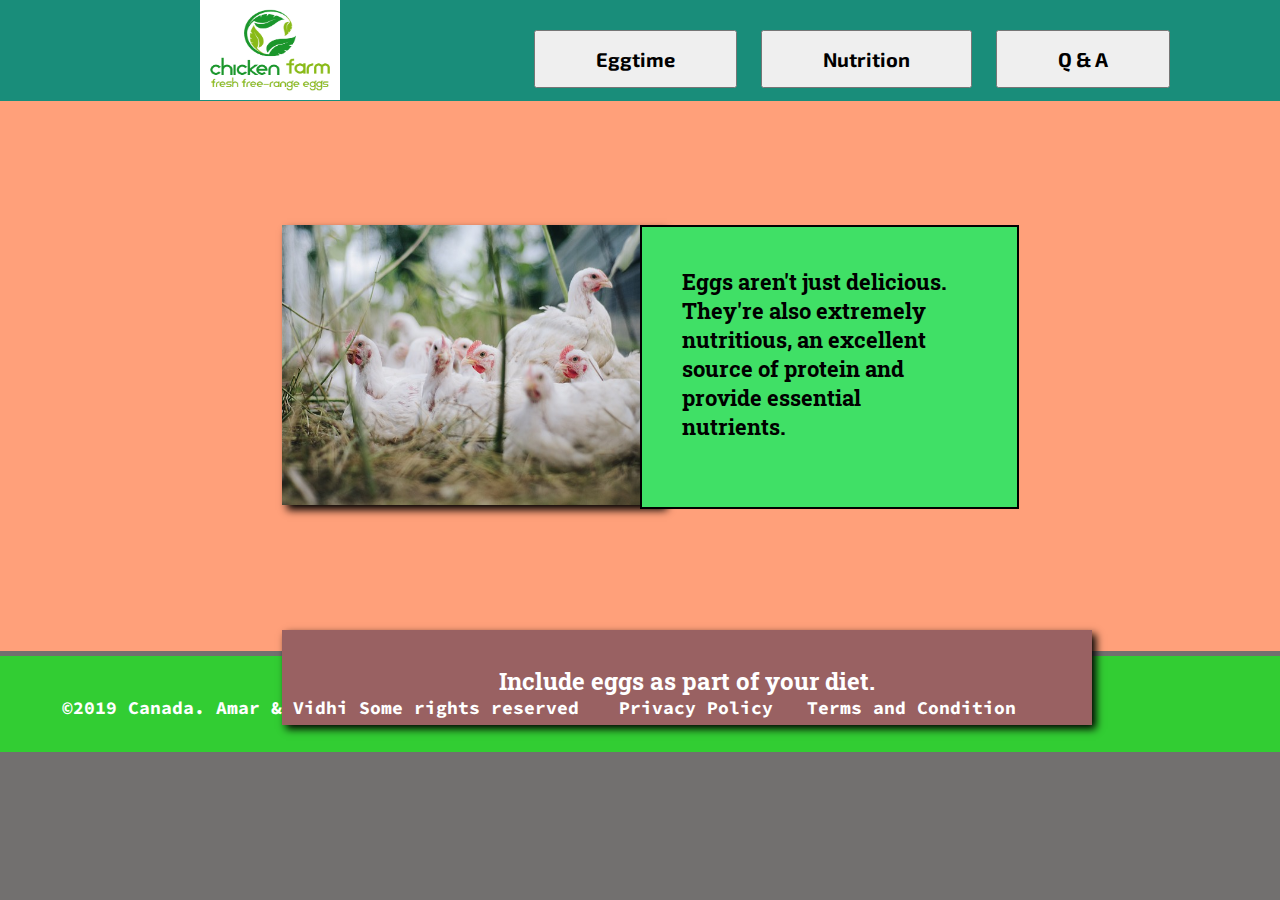
<file: Amar & Vidhi/index.html>
<!DOCTYPE html>
<html lang="en">

<head>
    <meta charset="UTF-8">
    <meta name="viewport" content="width=device-width, initial-scale=1.0">
    <link rel="stylesheet" href="style/style.css">
    <link href="https://fonts.googleapis.com/css?family=Roboto+Slab&display=swap" rel="stylesheet">
    <link href="https://fonts.googleapis.com/css?family=Source+Code+Pro&display=swap" rel="stylesheet">
    <link href="https://fonts.googleapis.com/css?family=Exo+2&display=swap" rel="stylesheet">
    <title>Test_1</title>
</head>

<body>
    <nav class="navigation">
        <img src="images/Logo.PNG" alt="chicken logo" id="logo">
        <ul>
            <li><a href="https://www.linkedin.com/in/iamamarjit95/"><button class="btn">Eggtime</button></a></li>
            <li><a href="https://www.linkedin.com/in/iamamarjit95/"><button class="btn">Nutrition</button></a></li>
            <li><a href="https://www.linkedin.com/in/iamamarjit95/"><button class="btn">Q &amp; A</button></a></li>
        </ul>
    </nav>
    <section class="mainbody">
        <figure>
            <img src="images/chickens.jpg" alt="chicken" id="chicken">
        </figure>
        <div class="intro">
            <p>Eggs aren't just delicious.</p>
            <p>They're also extremely nutritious, an excellent source of protein and provide essential<br> nutrients.
            </p>
        </div>
        <div class="advice">
            <h2>Include eggs as part of your diet.</h2>
        </div>
    </section>
    <footer class="myfooter">
        <ul class="footerlist">
            <li id="firstlink">
                <h4>&copy2019 Canada. Amar &amp; Vidhi Some rights reserved</h4>
            </li>
            <li id="secondlink">
                <h4>Privacy Policy</h4>
            </li>
            <li id="thirdlink">
                <h4>Terms and Condition</h4>
            </li>
        </ul>
    </footer>
</body>

</html>
</file>
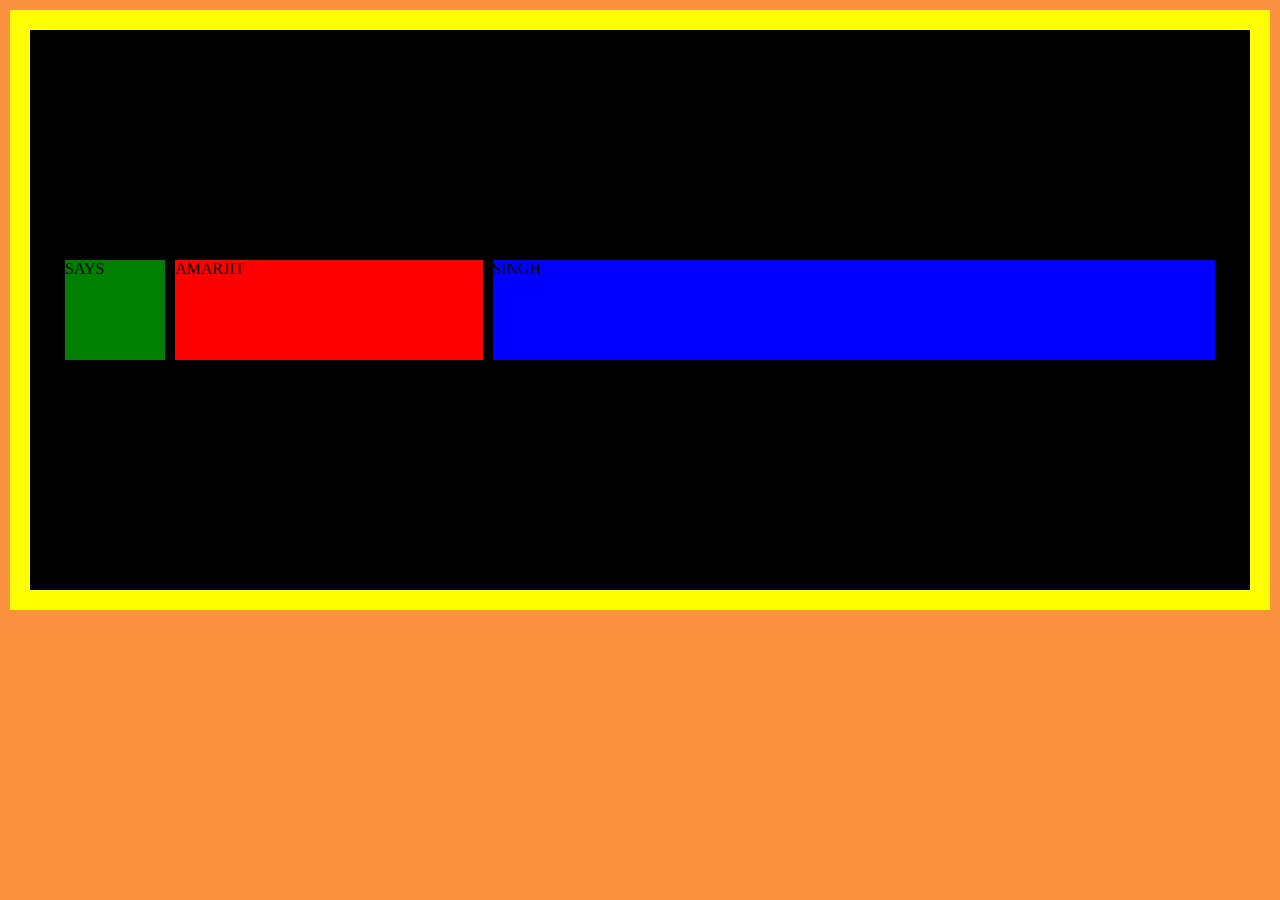
<file: flex/index.html>
<!DOCTYPE html>
<html lang="en">
<head>
    <meta charset="UTF-8">
    <meta name="viewport" content="width=device-width, initial-scale=1.0">
    <link rel="stylesheet" href="style.css">
    <title>Document</title>
</head>
<body>
    <div class="container">
        <div class="one">AMARJIT</div>
        <div class="two">SAYS</div>
        <div class="three">SINGH</div>
    </div>
</body>
</html>
</file>
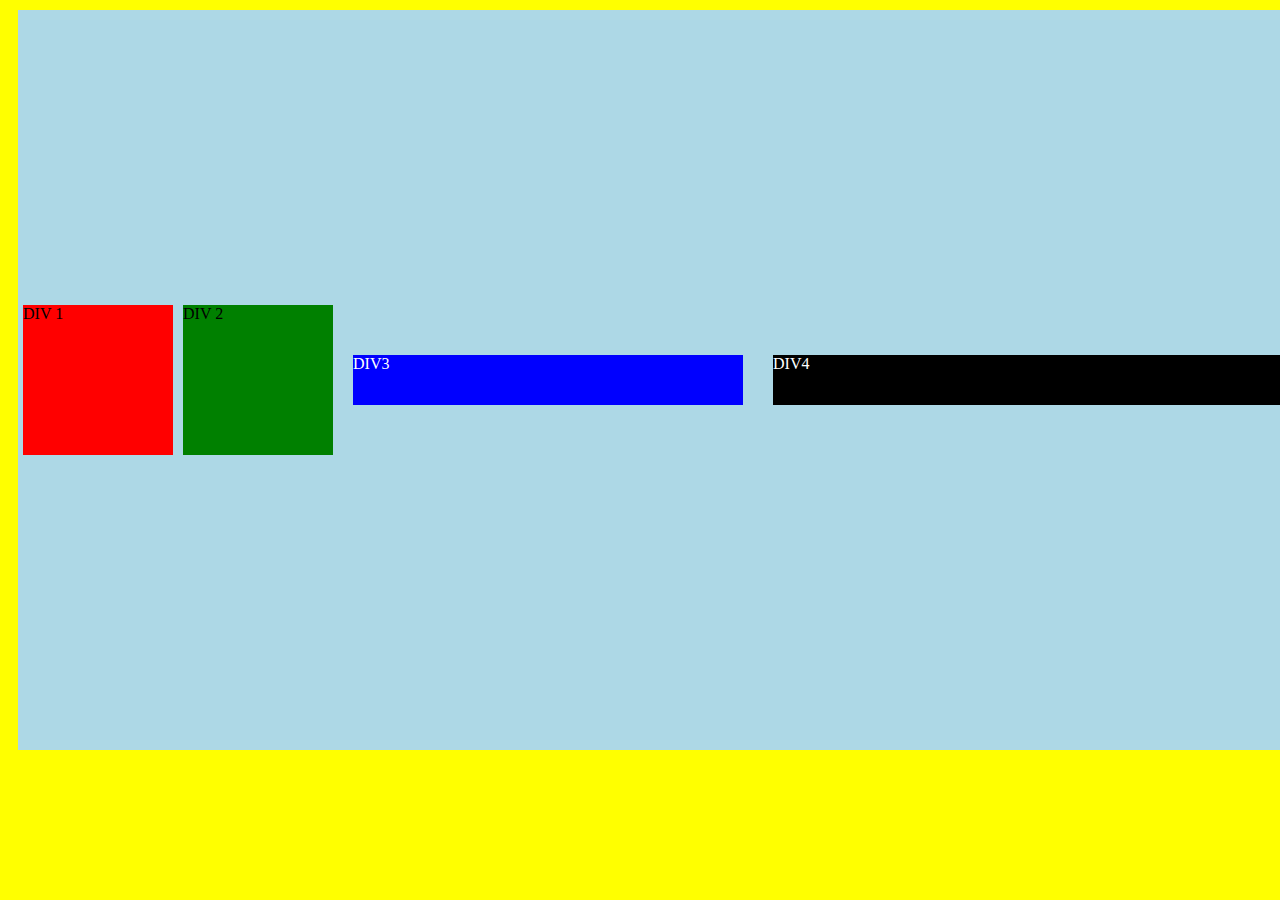
<file: Flexpractise/index.html>
<!DOCTYPE html>
<html lang="en">
<head>
    <meta charset="UTF-8">
    <meta name="viewport" content="width=device-width, initial-scale=1.0">
    <link rel="stylesheet" href="style.css">
    <title>Document</title>
</head>
<body>
    <div class="container">
        <div class="div1">DIV 1</div>
        <div class="div2">DIV 2</div>
        <div class="div3">DIV3</div>
        <div class="div4">DIV4</div>

    </div>

</body>
</html>
</file>
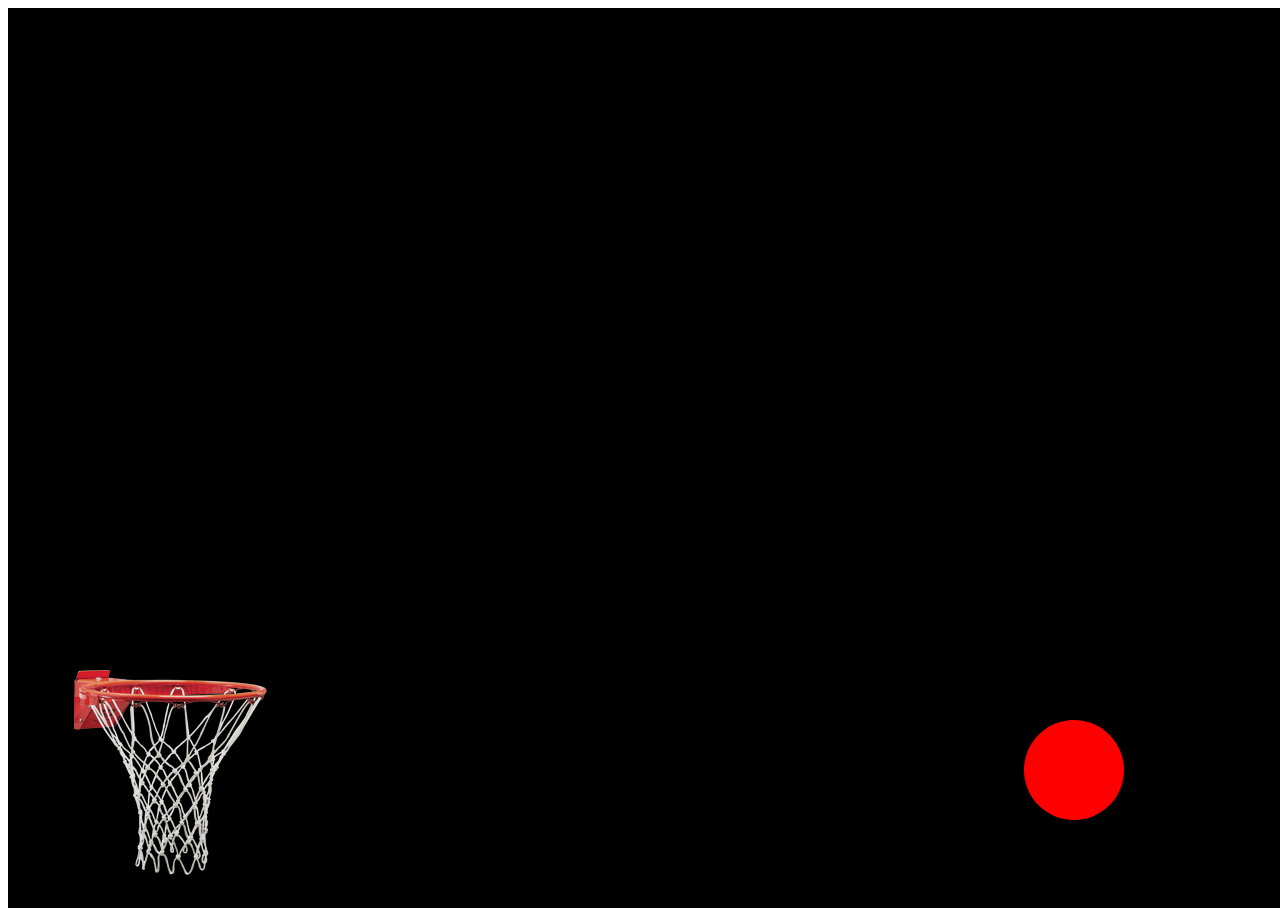
<file: animation/animation.html>
<!DOCTYPE html>
<html lang="en">
<head>
    <meta charset="UTF-8">
    <meta name="viewport" content="width=device-width, initial-scale=1.0">
    <title>Animation</title>
    <link rel="stylesheet" href="style.css">
</head>
<body>
    <div>
        <div class="ball"></div>
    </div>
    
</body>
</html>
</file>
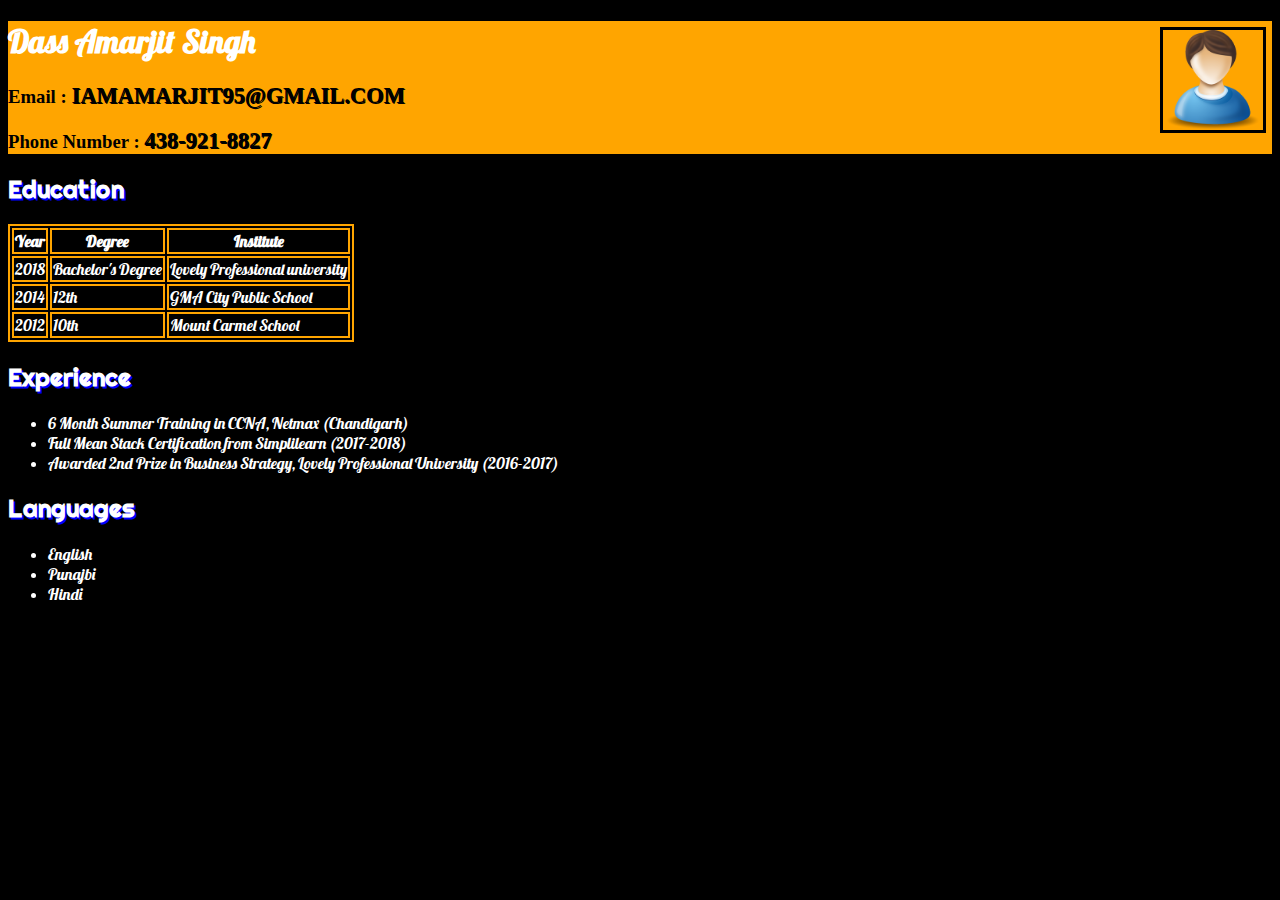
<file: CV/AmarCV.htm>
<!DOCTYPE html>
<html lang="en">
<head>
    <meta charset="UTF-8">
    <meta name="viewport" content="width=device-width, initial-scale=1.0">
    <title>Amarjit Singh</title>
    <link rel="stylesheet" type="text/css" href="MyStyle.css" >
    <link href="https://fonts.googleapis.com/css?family=Lobster&display=swap" rel="stylesheet">
    <link href="https://fonts.googleapis.com/css?family=Righteous&display=swap" rel="stylesheet">
</head>
<body>

        <div class="Main">
            <img src="photo.png" alt="Photo" id="ProfilePhoto" >
            <h1>Dass Amarjit Singh</h1>
            <h3>Email : <a href="https://www.linkedin.com/in/iamamarjit95/">iamamarjit95@gmail.com</a></h3>
            <h3>Phone Number : <a href="438-921-8827">438-921-8827</a></h3>
        </div>

    <section>
        <h2>Education</h2>
        <table>
            <thead>
                <tr>
                    <th>Year</th>
                    <th>Degree</th>
                    <th> Institute</th>
                </tr>
            </thead>
            <tbody>
                <tr>
                    <td>2018</td>
                    <td>Bachelor's Degree</td>
                    <td>Lovely Professional university</td>
                </tr>
                <tr>
                    <td>2014</td>
                    <td>12th</td>
                    <td>GMA City Public School</td>
                </tr>
                <tr>
                    <td>2012</td>
                    <td>10th</td>
                    <td>Mount Carmel School</td>
                </tr>
            </tbody>
        </table>
    </section>
    <section >
       <h2 >Experience</h2>
       <ul>
           <li>6 Month Summer Training in CCNA, Netmax (Chandigarh)</li>
           <li>Full Mean Stack Certification from Simplilearn (2017-2018) </li>
           <li>Awarded 2nd Prize in Business Strategy, Lovely Professional University (2016-2017)</li>
       </ul>
    </section>

    <section>
        
        <h2 >Languages</h2>
        <ul>
            <li>English</li>
            <li>Punajbi</li>
            <li>Hindi</li>
        </ul>
    </section>
</body>
</html>
</file>
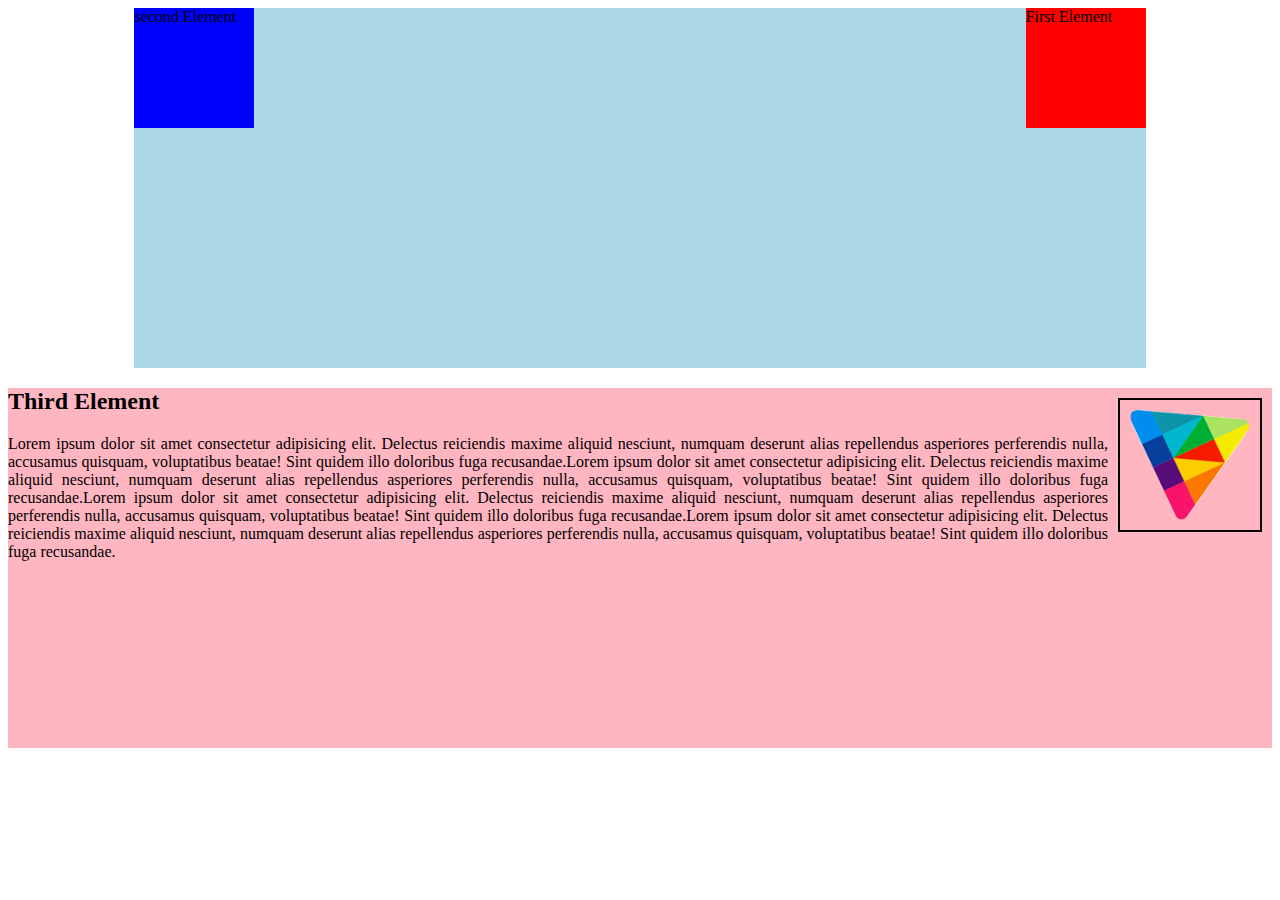
<file: float/demo.html>
<!DOCTYPE html>
<html lang="en">
<head>
    <meta charset="UTF-8">
    <meta name="viewport" content="width=device-width, initial-scale=1.0">
    <link rel="stylesheet" href="./style.css">
    <title>Document</title>
</head>
<body>
<div class="section">
    <div class="first">First Element</div>
    <div class="second">second Element</div>
</div>
    <div class="third">
        <img src="favicon.png" alt="image">
        <h2>Third Element</h2>
        <p>Lorem ipsum dolor sit amet consectetur adipisicing elit. Delectus reiciendis maxime aliquid nesciunt, numquam deserunt alias repellendus asperiores perferendis nulla, accusamus quisquam, voluptatibus beatae! Sint quidem illo doloribus fuga recusandae.Lorem ipsum dolor sit amet consectetur adipisicing elit. Delectus reiciendis maxime aliquid nesciunt, numquam deserunt alias repellendus asperiores perferendis nulla, accusamus quisquam, voluptatibus beatae! Sint quidem illo doloribus fuga recusandae.Lorem ipsum dolor sit amet consectetur adipisicing elit. Delectus reiciendis maxime aliquid nesciunt, numquam deserunt alias repellendus asperiores perferendis nulla, accusamus quisquam, voluptatibus beatae! Sint quidem illo doloribus fuga recusandae.Lorem ipsum dolor sit amet consectetur adipisicing elit. Delectus reiciendis maxime aliquid nesciunt, numquam deserunt alias repellendus asperiores perferendis nulla, accusamus quisquam, voluptatibus beatae! Sint quidem illo doloribus fuga recusandae.</p>
    </div>
</body>
</html>
</file>
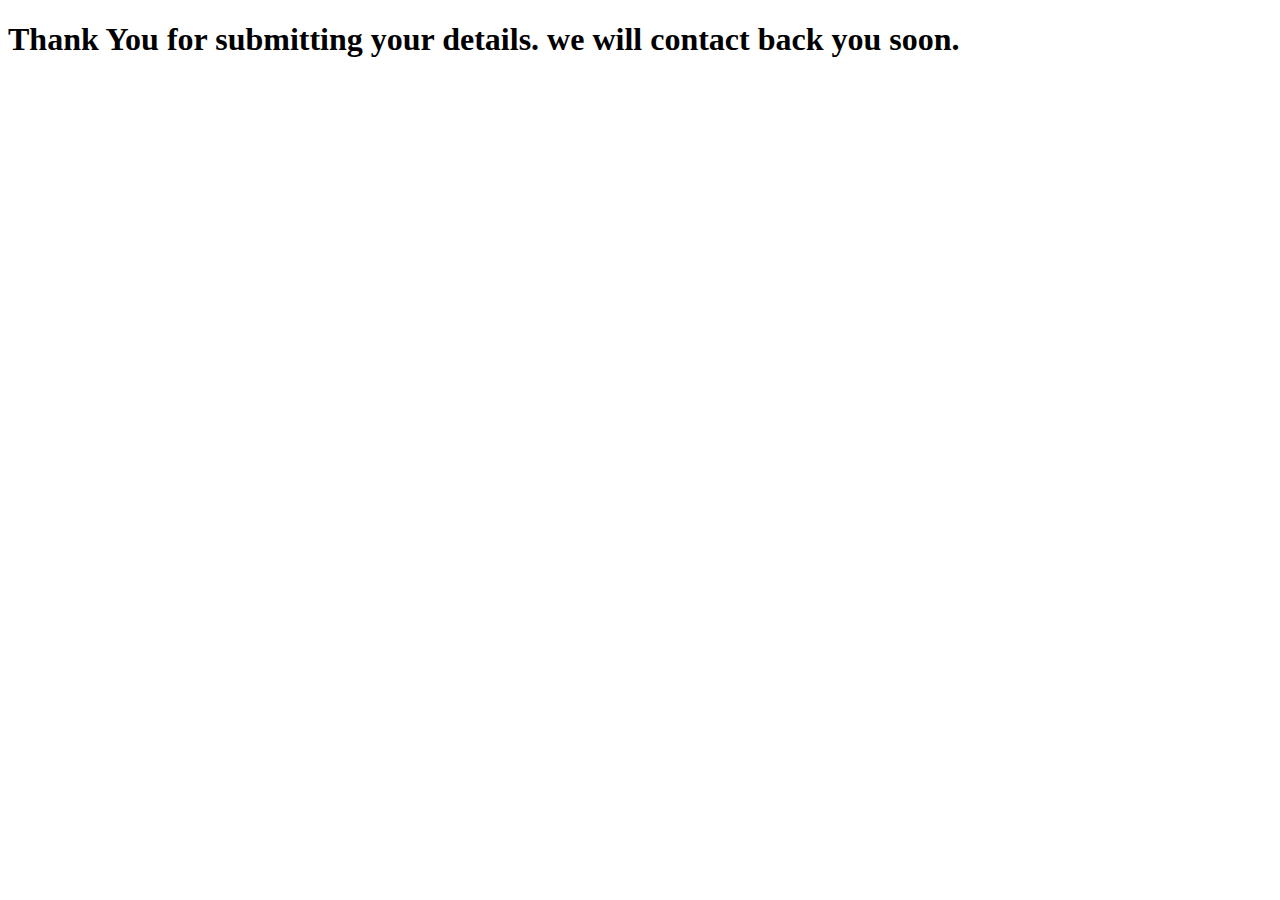
<file: Forms/MyDemo.html>
<!DOCTYPE html>
<html lang="en">
<head>
    <meta charset="UTF-8">
    <meta name="viewport" content="width=device-width, initial-scale=1.0">
    <title>Document</title>
</head>
<body>
    <h1>Thank You for submitting your details. we will contact back you soon.</h1>
</body>
</html>
</file>
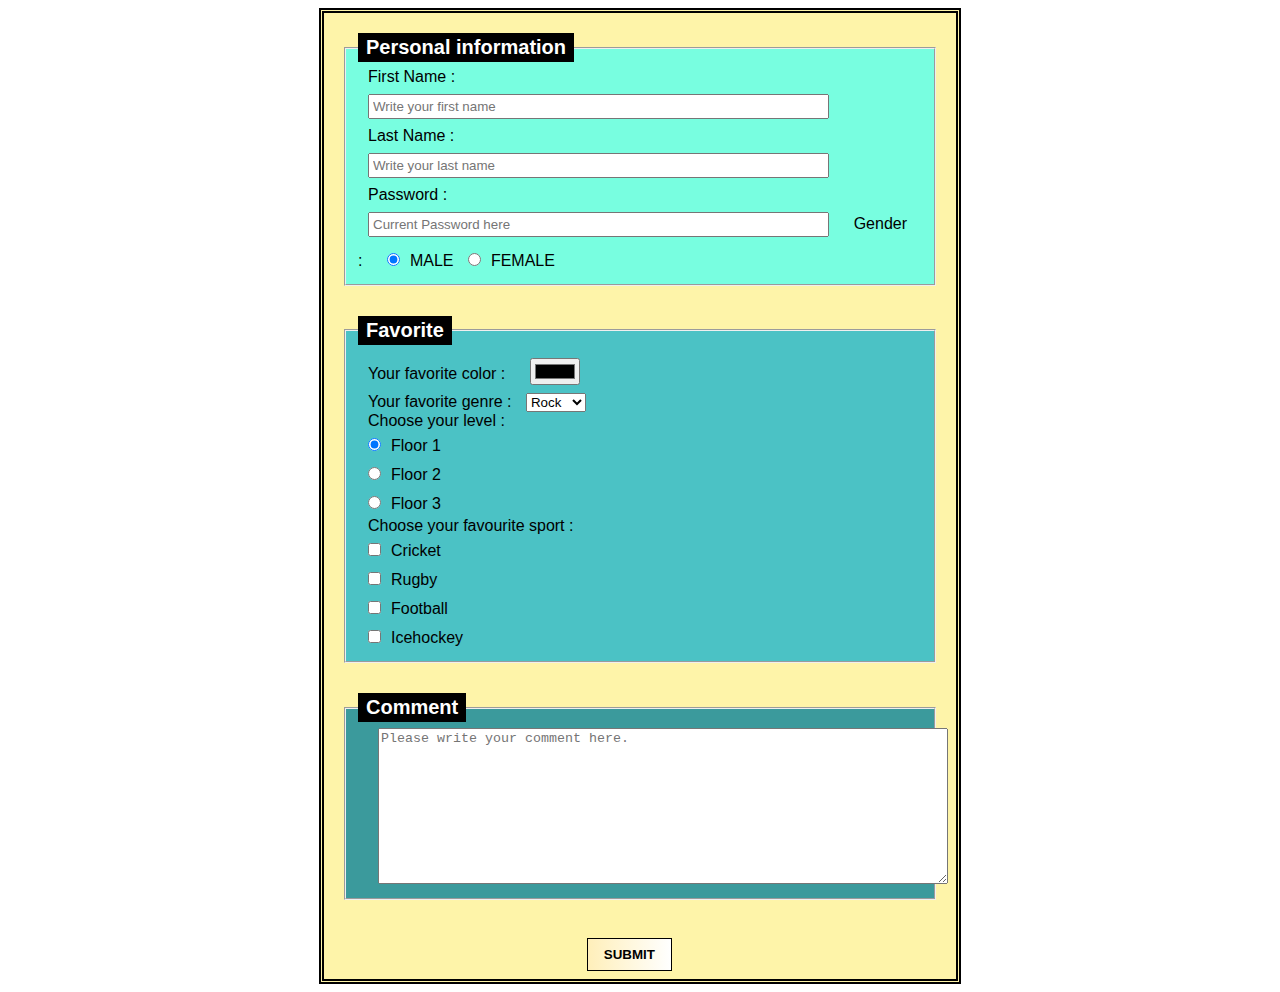
<file: Forms/Myform.html>
<!DOCTYPE html>
<html lang="en">
<head>
    <meta charset="UTF-8">
    <meta name="viewport" content="width=device-width, initial-scale=1.0">
    <title>Document</title>
    <link rel="stylesheet" href="style.css">
</head>
<body>
    <form action="MyDemo.html" method="POST">
        <fieldset id="section1">
            <legend>Personal information</legend>
            <label for="firstname">First Name : </label>
            <input type="text" name="FirstName" placeholder="Write your first name" required id="firstname"><br>

            <label for="lastname">Last Name :</label>
            <input type="text" name="LastName" placeholder="Write your last name" required id="lastname"><br>

            <label for="password">Password :</label>
            
            <input type="password" name="password" id="password" placeholder="Current Password here" required>
            
            <label for="Gender">Gender :</label>
            <input type="radio" id="genderMale" name="gender" value="male" checked>MALE
            <input type="radio" id="genderFemale" name="gender" value="female">FEMALE<br>
    </fieldset>
    <fieldset id="section2">
        <legend>Favorite</legend>
            <label for="color">Your favorite color :</label>
            <input type="color" name="color" id="color"><br>

            <label for="genre">Your favorite genre :</label>
            <select id="genre">
                <option value="Rock">Rock</option>
                <option value="folk">Folk</option>
                <option value="pop">Pop</option>
                <option value="electro">Electo</option>
            </select><br>

            <label for="level">Choose your level :</label><br>
            <input type="radio" name="floor" id="r1" checked>Floor 1<br>
            <input type="radio" name="floor" id="r2">Floor 2<br>
            <input type="radio" name="floor" id="r3">Floor 3<br>

            <label for="sport">Choose your favourite sport :</label><br>
            <input type="checkbox">Cricket<br>
            <input type="checkbox">Rugby<br>
            <input type="checkbox">Football<br>
            <input type="checkbox">Icehockey<br>
    </fieldset>
    <fieldset id="section3">
        <legend>Comment</legend>
        <label for="comment"></label>
        <textarea name="commentSection" id="comment" cols="30" rows="10" placeholder="Please write your comment here."></textarea>
    </fieldset>

	
    <input type="submit" value="SUBMIT" id="submit">
</form>

</body>
    
</html>
</file>
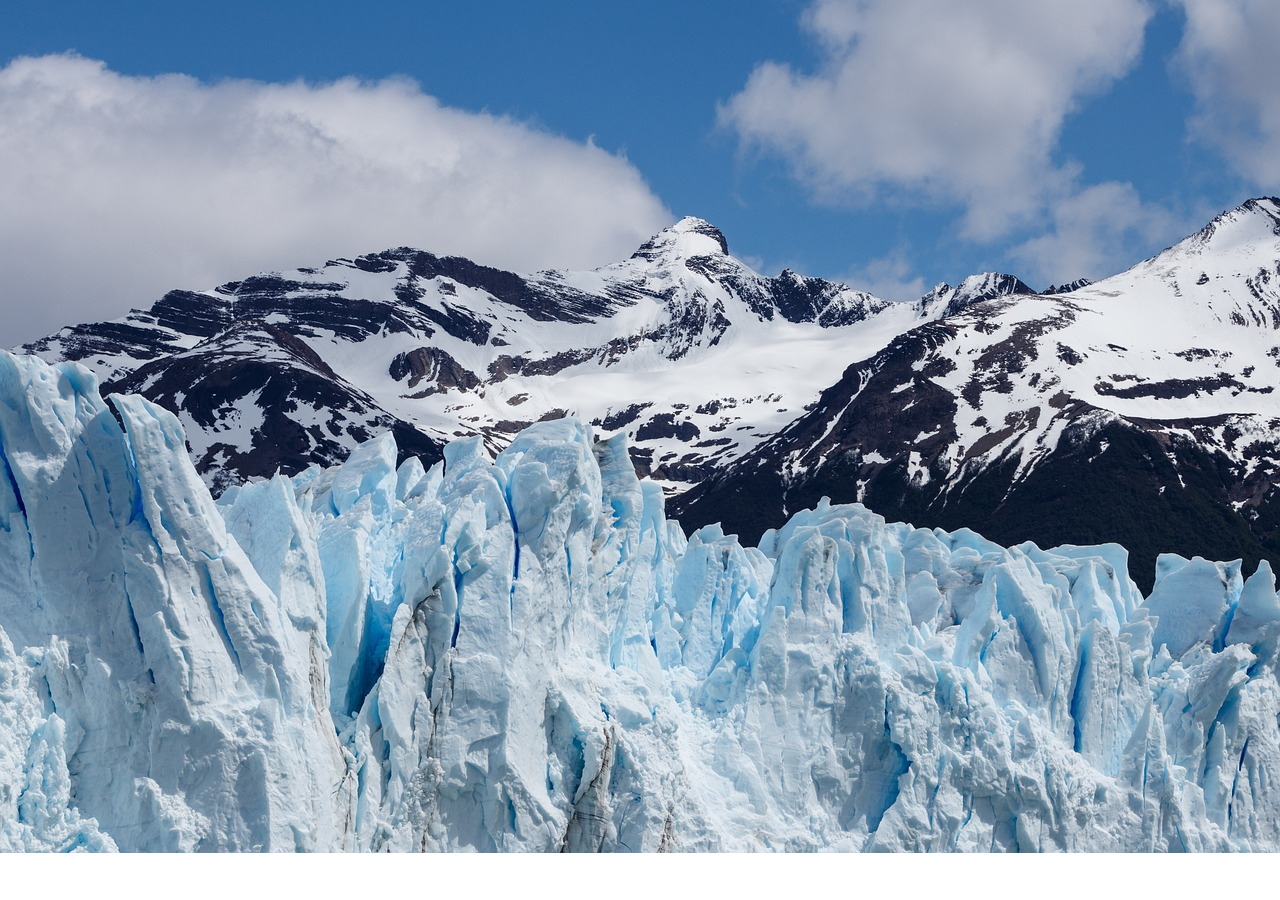
<file: Variable/Home.html>
<!DOCTYPE html>
<html lang="en">
<head>
    <meta charset="UTF-8">
    <meta name="viewport" content="width=device-width, initial-scale=1.0">
    <link rel="stylesheet" href="../Variable/style.css">
    <title>Document</title>
</head>
<body>
    <div class="main">
    </div>
</body>
</html>
</file>
<file: Amar & Vidhi/style/style.css>
@media only screen and (max-width: 1920px)
{
    /* color schema */
    :root {
        --top-green: #198D7A;
        --middle-peach: #FFA07A;
        --middle-green: #40E066;
        --middle-magenta-brown: #996162;
        --bottom-green: #32CD33;
    }

    /* removing unwanted space */ 
    * {
        padding: 0;
        margin: 0;
    }

    /* body background color */
    body {
        background: #72706F;
    }

    .navigation {
        background: var(--top-green);
        height: 101px;
    }

    #logo {
        width: 140px;
        height: 100px;
        float: left;
        margin-left: 200px;
    }

    ul {
        float: right;
        margin-right: 100px;
    }

    li {
        display: inline-block;
        margin: 30px 10px;
    }

    /* creating padding for the button */
    .btn {
        padding: 15px 60px;
        font-weight: bolder;
        font-size: 20px;
        font-family: 'Exo 2', sans-serif;
    }

    a {
        text-decoration: none;
        color: black;
    }

    .mainbody {
        background: var(--middle-peach);
        width: 100%;
        height: 550px;
    }

    #chicken {
        clear: both;
        height: 280px;
        width: 380px;
        position: absolute;
        left: 22%;
        top: 25%;
        box-shadow: 5px 5px 8px black;
    }

    #chicken:hover {
        opacity: .9;
        box-shadow: none;
    }

    .intro {
        background: var(--middle-green);
        height: 200px;
        width: 295px;
        text-align: left;
        border: 2px solid black;
        font-size: 22px;
        font-weight: bold;
        padding: 40px 40px;
        position: absolute;
        top: 25%;
        left: 50%;
        font-family: 'Roboto Slab', serif;
    }

    .advice {
        background: var(--middle-magenta-brown);
        height: 60px;
        width: 810px;
        text-align: center;
        padding-top: 35px;
        position: absolute;
        top: 70%;
        left: 22%;
        font-family: 'Roboto Slab', serif;
        box-shadow: 4px 4px 8px black;
    }

    /* setting color for h2 which comes after advice div*/
    .advice>h2 {
        color: white;
    }

    /* designing footer */
    .myfooter {
        margin-top: 5px;
        background: var(--bottom-green);
        width: 100%;
        height: 96px;
    }

    .myfooter>ul {
        width: 1000px;
    }

    /* positioning footer to correct location */
    .footerlist {
        position: relative;
        left: -10%;
        width: 700px;
        color: white;
        font-size: 18px;
        padding-top: 10px;
    }

    /* giving space to footer list elements*/
    #secondlink {
        margin-left: 25px;
    }

    #thirdlink {
        margin-left: 20px;
    }

    h4 {
        font-family: 'Source Code Pro', monospace;
    }
}

/* for ipad pro display */
@media only screen and (max-width: 1024px) {
    #logo {
        width: 120px;
        height: 100px;
        float: left;
        margin-left: 50px;
    }

    ul {
        float: right;
        margin-right: 10px;
    }

    .btn {
        padding: 10px 30px;
    }

    #chicken {
        clear: both;
        height: 225px;
        width: 260px;
        position: absolute;
        left: 16%;
        top: 25%;
        box-shadow: 5px 5px 8px black;
    }

    .intro {
        clear: both;
        background: var(--middle-green);
        width: 250px;
        height: 200px;
        text-align: left;
        border: 2px solid black;
        font-size: 22px;
        font-weight: bold;
        padding: 10px 10px;
        position: absolute;
        top: 25%;
        left: 55%;
        font-family: 'Roboto Slab', serif;
    }

    .advice {
        background: var(--middle-magenta-brown);
        height: 50px;
        width: 550px;
        text-align: center;
        padding-top: 20px;
        position: absolute;
        top: 65%;
        left: 17%;
        font-family: 'Roboto Slab', serif;
        box-shadow: 4px 4px 8px black;
    }

    .myfooter>ul {
        width: auto;
    }

    .footerlist {
        position: relative;
        left: -11%;
        width: 700px;
        color: white;
        font-size: 18px;
        padding-top: 10px;
    }

    #secondlink {
        margin-left: 0px;
    }

    #thirdlink {
        margin-left: 0px;
    }

    h4 {
        font-size: 12px;
    }

}

@media only screen and (max-width: 500px) {

    #logo {
        display: none;
    }

    ul {
        float: right;
        margin-right: 10px;
    }

    .btn {
        padding: 10px 30px;
    }

    #chicken {
        clear: both;
        height: 225px;
        width: 260px;
        position: absolute;
        left: 25%;
        top: 25%;
        box-shadow: 5px 5px 8px black;
    }

    .mainbody {
        background: var(--middle-peach);
        width: 100%;
        height: 750px;
    }

    .intro {
        clear: both;
        background: var(--middle-green);
        width: 250px;
        height: 200px;
        text-align: left;
        border: 2px solid black;
        font-size: 22px;
        font-weight: bold;
        padding: 10px 10px;
        position: absolute;
        top: 60%;
        left: 25%;
        font-family: 'Roboto Slab', serif;
    }

    .advice {
        background: var(--middle-magenta-brown);
        height: 50px;
        width: 380px;
        text-align: center;
        padding-top: 20px;
        position: absolute;
        top: 95%;
        left: 15%;
        font-family: 'Roboto Slab', serif;
        box-shadow: 4px 4px 8px black;
    }
  
    .myfooter>ul {
        width: auto;

    }

    .footerlist {
        position: relative;
        left: -4%;
        width: 700px;
        color: white;
        padding-top: 10px;
    }

    #secondlink {
        margin-left: 0px;
    }

    #thirdlink {
        margin-left: 0px;
    }

    h4 {
        font-size: 8px;
    }

}
</file>
<file: flex/style.css>
html {
    background-color: #fa923f;
    padding: 10px;
}

body {
    background-color: yellow;
    padding: 10px;
    margin: 0;
}

.container{
    height: 500px;
    margin: 10px;
    padding: 30px;
    background: black;
    display: flex;
    flex-flow: row nowrap;
    justify-content: flex-start;
    align-items: center;
    
}
.one{
    height: 100px;
    width: 100px;
    margin: 5px;
    background: red;
    flex: 1 4 auto;
    
}

.two{
    height: 100px;
    width: 100px;
    margin: 5px;
    background: green;
    order: -1;
}

.three{
    height: 100px;
    width: 100px;
    margin: 5px;
    background: blue;
    flex: 3 1 auto;
}
</file>
<file: Flexpractise/style.css>
body{
    background: yellow;
}
.container{
    height: 740px;
    width: 1400px;
    margin: 10px;
    background: lightblue;
    display: flex;
    flex-flow: row nowrap;
    align-items: center;
    justify-content: space-evenly;
}
.div1{
    height: 150px;
    width: 150px;
    margin: 5px;
    background: red;
}
.div2{
    height: 150px;
    width: 150px;
    margin: 5px;
    background: green;
}
.div3{
    height: 50px;
    width: 150px;
    margin: 15px;
    background: blue;
    color: white;
    flex: 1 2 auto;
}
.div4{
    height: 50px;
    width: 150px;
    margin: 15px;
    background: black;
    color: white;
    flex: 2 0 auto;
}
</file>
<file: animation/style.css>
div{
    height: 100vh;
    width:100vw;
    background-image: url(hoop.png);
    background-repeat: no-repeat;
    background-color: black;
    background-position: bottom left;
    
}
.ball{ 
    height: 100px;
    width:100px;
    background-color: red;
    position: absolute;
    top: 80%;
    left: 80%;
    border-radius:50%;
    animation: basket 2s linear infinite ;
}
@keyframes basket {
    0%{
        transform: translate(-100px, -200px);
        background-color:blue
    }
    20%{
        transform: translate(-200px, -300px);
        background-color: green;
    }
    40%{
        transform: translate(-400px, -350px);
        background-color: yellow;
    }
    60%{
        transform: translate(-650px, -350px);
        background-color: pink;
    }
    80%{
        transform: translate(-950px, -200px);
        background-color: coral;
    }
    100%{
        transform: translate(-1100px, -100px);
        background-color: coral;
        
    }
}
</file>
<file: CV/MyStyle.css>
#ProfilePhoto
{
    float: right; 
    height: 100px; 
    width: 100px; 
    border: 3px solid black;
    margin-top: 6px;
    margin-right: 6px;
}
table,td,th
{
    border: 2px solid orange;
    color: white;
    font-family: 'Lobster', cursive;

}
.Main
{
    background-color: orange;
}
a
{
    color: black;
    font-size: larger;
    font-weight: bolder;
    text-decoration: none;
    text-shadow: 1px 1px black;
    text-transform: uppercase;
    
}
body
{
    background-color: black;
}

h2
{
    text-shadow: 2px 2px blue;
    color: white;
    font-family: 'Righteous', cursive;
}
li,h1
{
    color: white;
    font-family: 'Lobster', cursive;

}
</file>
<file: float/style.css>
.section{
    background: lightblue;
    height: 40vh;
    width: 80%;
    margin: auto;
}
.first{
    width: 120px;
    height: 120px;
    background: red;
    float: right;
}
.second{
    width:120px;
    height:120px;
    background: blue;
    float: left;
}
.third{
    width: 100%;
    height: 40vh;
    background: lightpink;
}
.third >img{
    width: 120px;
    float: right;
    border: 2px solid black;
    padding: 10px 10px;
    margin: 10px 10px;;
}
p{
    text-align: justify;
}
</file>
<file: Forms/style.css>
form{
    width: 50%;
    margin: 0 auto;
    height: auto;
    font-family: 'Franklin Gothic Medium', 'Arial Narrow', Arial, sans-serif;
    border: 5px double black;
    background: #fef4a9;
}
#password,input[type=text]{
    width: 80%;
    padding: 3px 3px;
}
label, input{
    margin: 8px 10px;
}
legend{
    color: black;
    font-weight: bolder;
    font-size: 20px;
    background: black;
    color: white;
    padding: 3px 8px;
}
#section1{
    background: #78fee0;
    color: black; 
    margin: 20px 20px;
    
}
#section2{
    background: #4bc2c5;
    margin: 30px 20px;
}
#section3{
    background: #3b9a9c;
    margin: 30px 20px;
}

#submit{
    position: relative;
    left: 40%;
    padding: 8px 16px;
    font-weight: bold;
    border: 1px solid black;
    background: linear-gradient(to right, rgb(255, 239, 186), rgb(255, 255, 255));
    cursor: pointer;

    
}
#comment{
    width: 100%;
    margin: auto;
}
video{
    width: 300px;
    height: 300px;
}

@media only screen and (max-width : 900px)
{
    form{
        background: #a03232;
    }
    #section1{
        background: #fffeb8;
    }
    #section2{
        background: #e6c073;
    }
    #section3{
        background: #c86f5e;
    }
}
</file>
<file: Variable/style.css>
body{
    background-image: url(../Variable/images/glacier.jpg);
    background-size: cover;
    background-repeat: no-repeat;

}
@media only screen and (max-width : 900px){
    body{
        background-image: url(https://cdn.pixabay.com/photo/2013/08/06/19/13/plane-170272_1280.jpg);
    }
}
</file>
